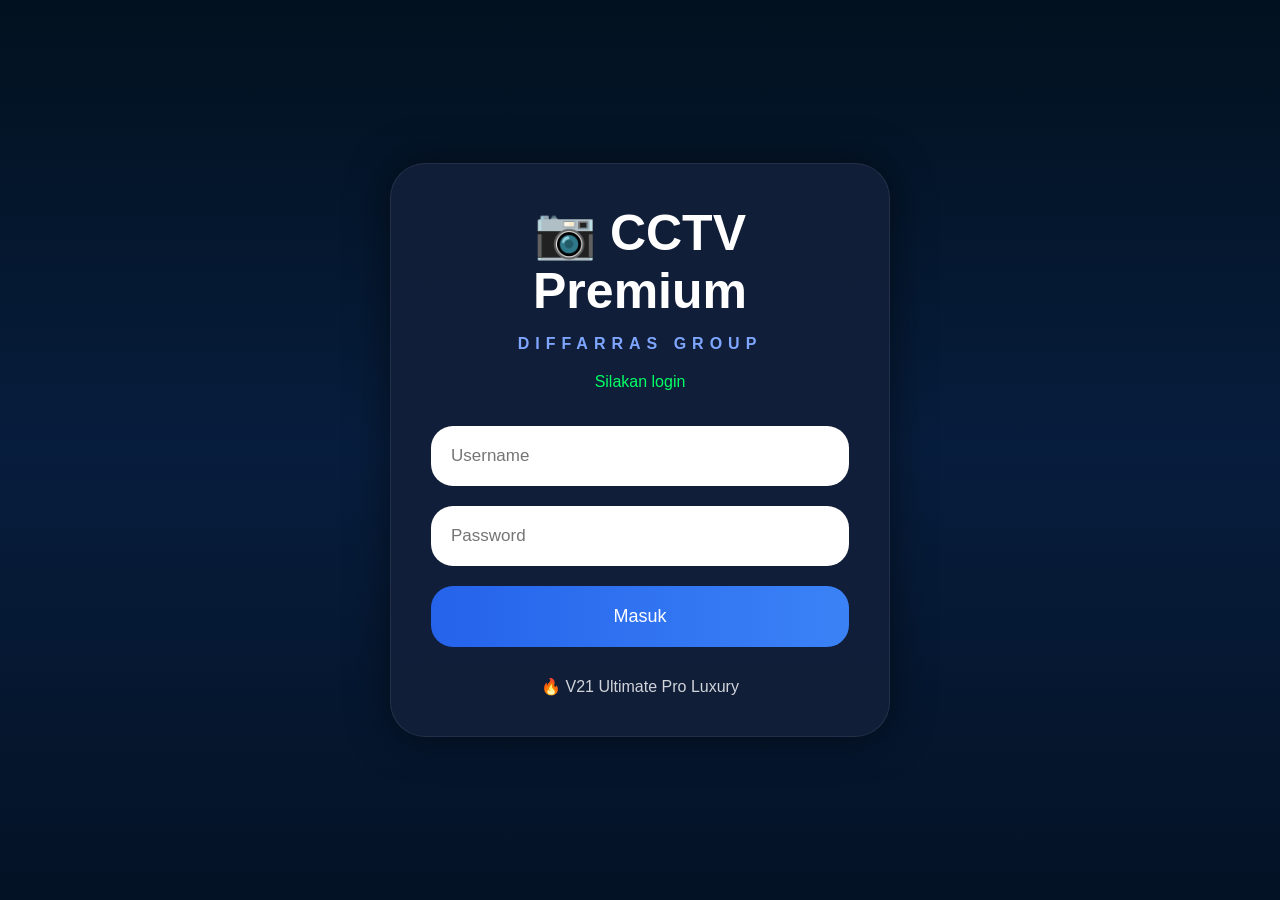
<file: index.html>
<!DOCTYPE html>
<html lang="id">

<head>

<meta charset="UTF-8">

<meta
name="viewport"
content="width=device-width, initial-scale=1.0">

<title>CCTV Premium V21 Ultimate</title>

<link
rel="stylesheet"
href="style.css">

</head>

<body>

<div class="login-page">

<div class="login-box">

<h1>

📷 CCTV Premium

</h1>

<div
class="group"
style="
text-align:center;
margin-top:15px;
">

DIFFARRAS GROUP

</div>


<p>

Silakan login

</p>



<input
type="text"
id="username"
placeholder="Username"
onkeydown="handleKey(event)">



<div
style="
position:relative;
">

<input
type="password"
id="password"
placeholder="Password"
onkeydown="handleKey(event)"
style="
padding-right:70px;
">


<span

onclick="togglePassword()"

style="
position:absolute;
right:25px;
top:22px;
font-size:22px;
cursor:pointer;
user-select:none;
">

👁

</span>

</div>



<button
id="loginButton"
onclick="login()">

Masuk

</button>



<div class="version">

🔥 V21 Ultimate Pro Luxury

</div>

</div>

</div>

<script src="script.js"></script>

</body>

</html>
</file>
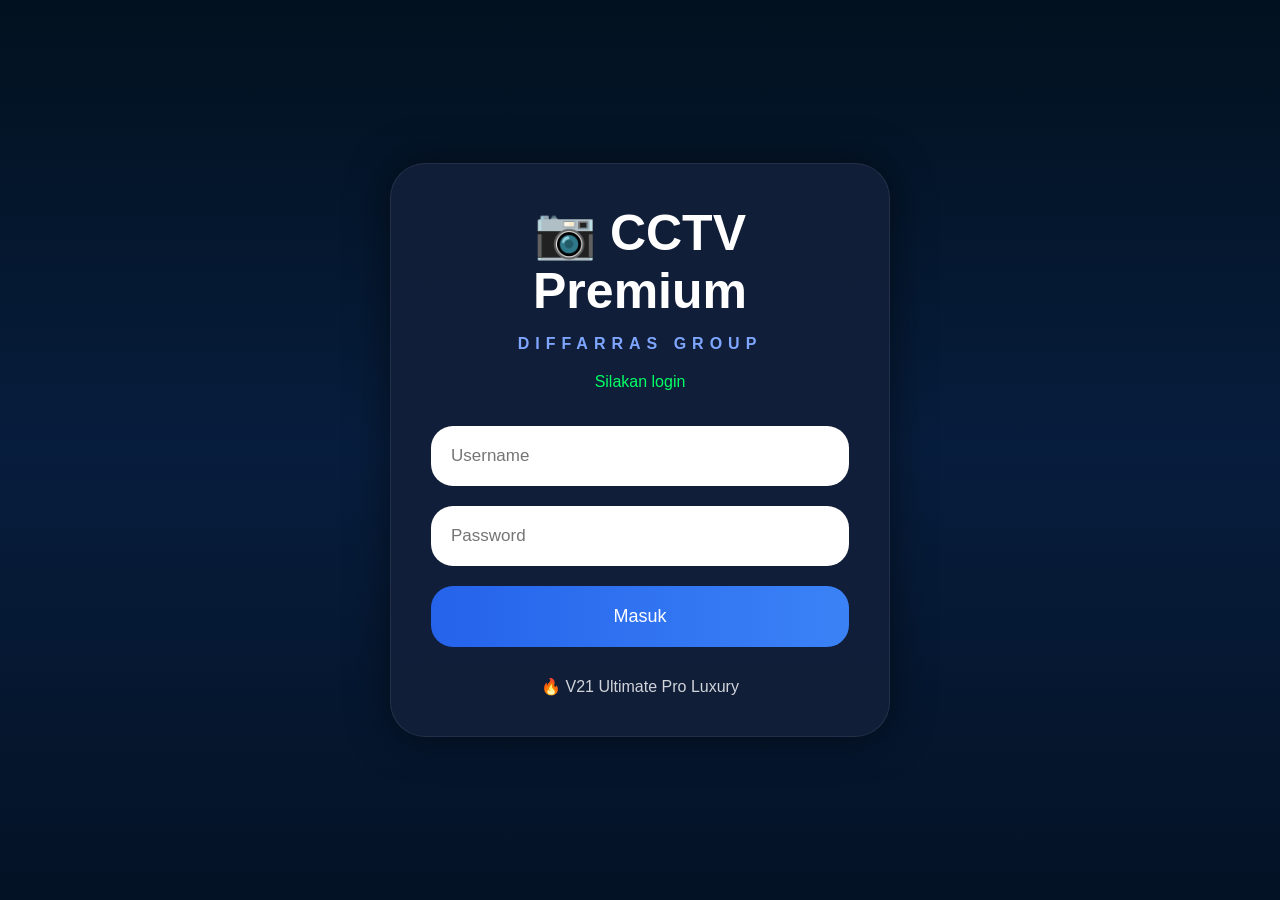
<file: cameras.html>
<!DOCTYPE html>
<html lang="id">

<head>

<meta charset="UTF-8">

<meta
name="viewport"
content="width=device-width, initial-scale=1.0">

<title>Kamera</title>

<link
rel="stylesheet"
href="style.css">

</head>

<body
onload="checkLogin()">

<div class="main">

<div class="glass">

<div class="title">

<h1>

📷 Semua Kamera

</h1>

<div class="group">

◆ DIFFARRAS GROUP ◆

</div>

</div>



<div
class="camera-card"
onclick="openV360()">

<h2>

📷 Kamera Depan

</h2>

<br>

🟢 Online

<br><br>

▶ Buka V360 Pro

</div>



<div
class="camera-card"
onclick="openV360()">

<h2>

📷 Kamera Garasi

</h2>

<br>

🟢 Online

<br><br>

▶ Buka V360 Pro

</div>



<div
class="camera-card"
onclick="openV360()">

<h2>

📷 Kamera Belakang

</h2>

<br>

🟢 Online

<br><br>

▶ Buka V360 Pro

</div>



<div
class="camera-card"
onclick="openV360()">

<h2>

📷 Ruang Tamu

</h2>

<br>

🟢 Online

<br><br>

▶ Buka V360 Pro

</div>



<div
style="
margin-top:40px;
text-align:center;
color:#d1d5db;
">

👑 V21 Ultimate Pro Luxury

</div>

</div>

</div>



<div class="bottom-nav">

<a
href="dashboard.html">

🏠

</a>



<a
class="active"
href="cameras.html">

📷

</a>



<a
href="profile.html">

👤

</a>



<a
href="settings.html">

⚙️

</a>

</div>

<script src="script.js"></script>

</body>

</html>
</file>
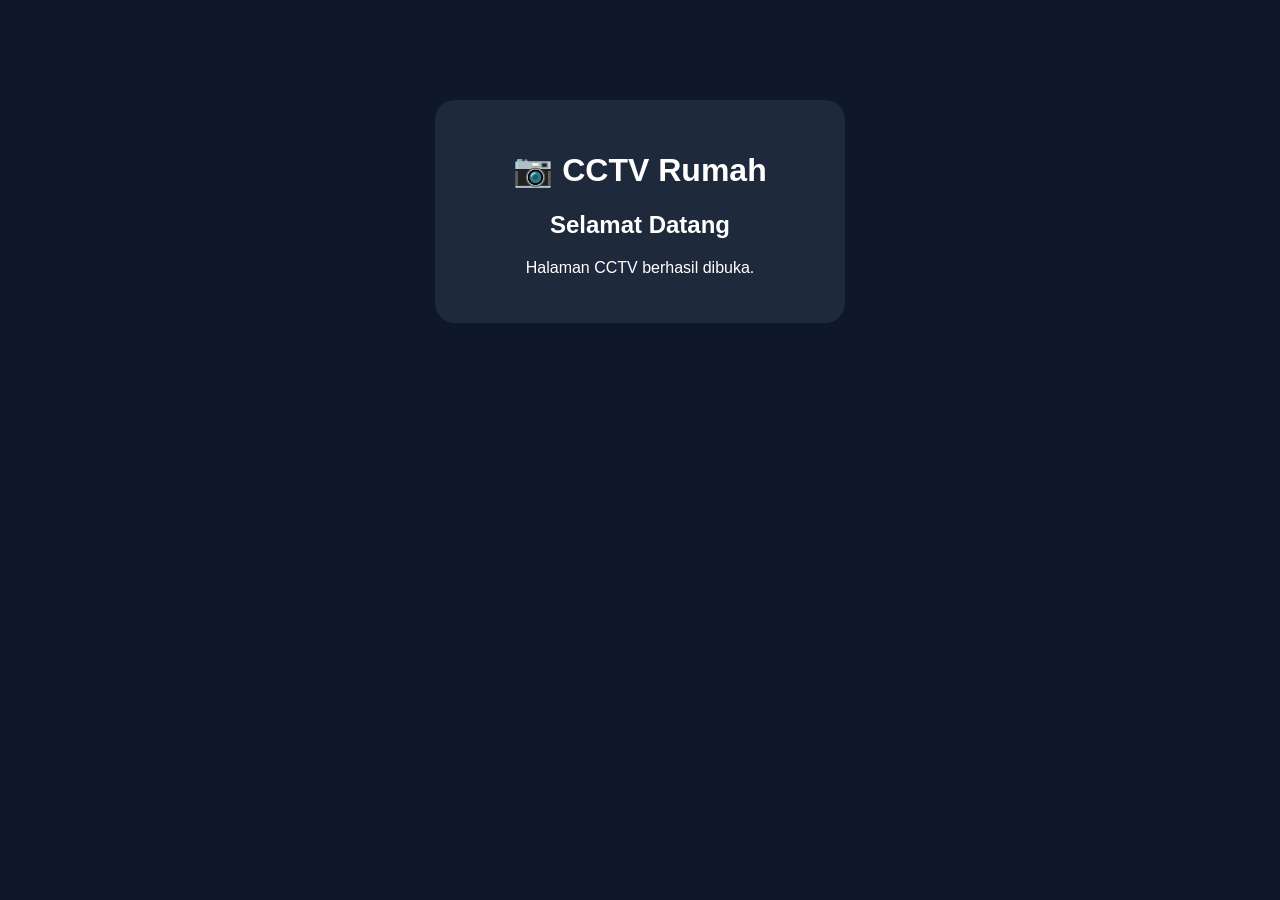
<file: cctv.html>
<!DOCTYPE html>
<html lang="id">
<head>
<meta charset="UTF-8">
<meta name="viewport" content="width=device-width, initial-scale=1.0">
<title>CCTV Rumah</title>

<style>
body{
    background:#0f172a;
    color:white;
    font-family:Arial,sans-serif;
    text-align:center;
    margin-top:100px;
}

.box{
    background:#1e293b;
    width:350px;
    margin:auto;
    padding:30px;
    border-radius:20px;
}
</style>
</head>
<body>

<div class="box">
    <h1>📷 CCTV Rumah</h1>
    <h2>Selamat Datang</h2>
    <p>Halaman CCTV berhasil dibuka.</p>
</div>

</body>
</html>
</file>
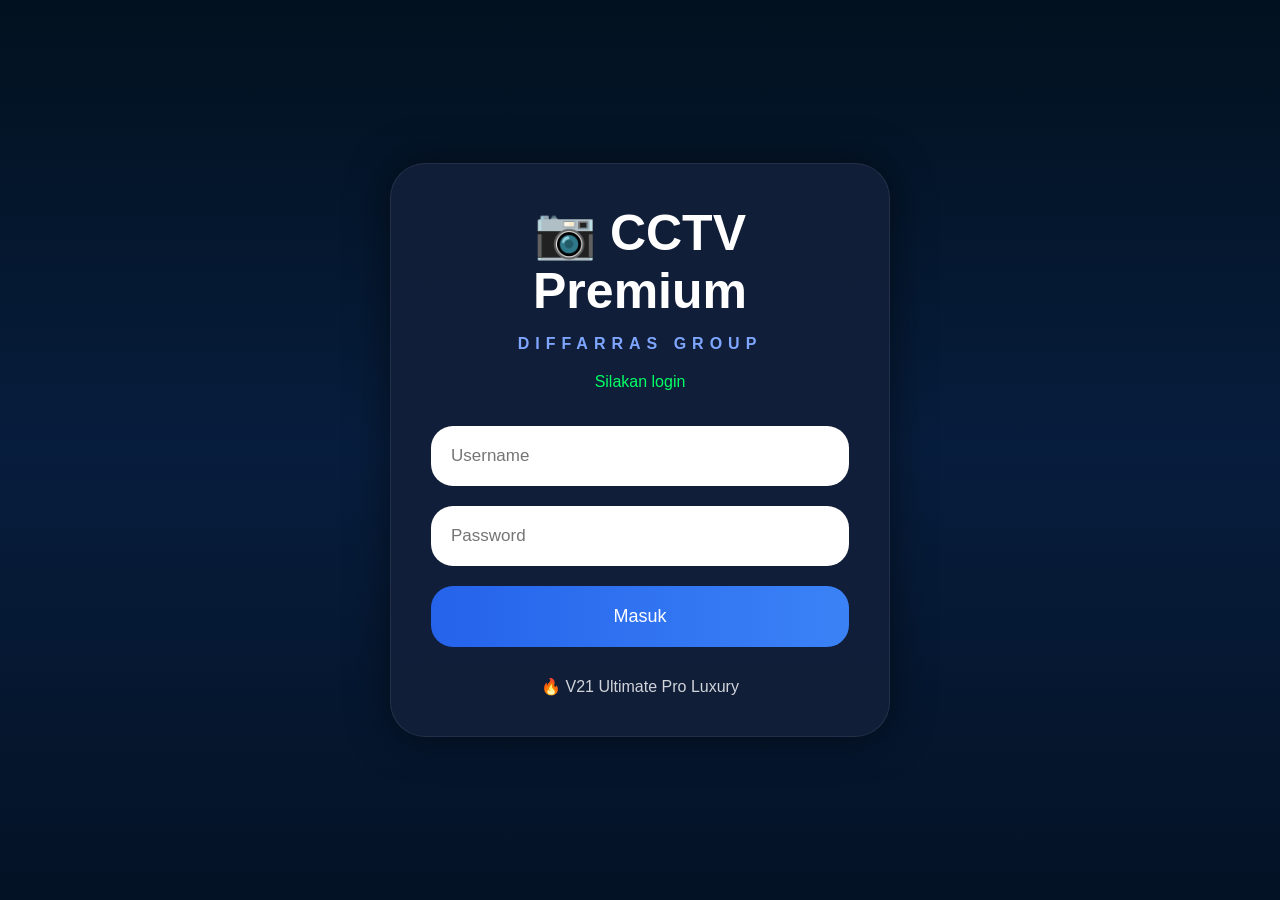
<file: dashboard.html>
<!DOCTYPE html>
<html lang="id">

<head>

<meta charset="UTF-8">

<meta
name="viewport"
content="width=device-width, initial-scale=1.0">

<title>CCTV Premium</title>

<link
rel="stylesheet"
href="style.css">

</head>

<body
onload="checkLogin()">

<div class="main">

<div class="glass">

<div class="title">

<h1>

📷 CCTV Premium

</h1>

<div class="group">

◆ DIFFARRAS GROUP ◆

</div>

</div>



<div class="online">

🟢 ONLINE

</div>



<div
class="clock"
id="clock">

00:00:00

</div>



<div
class="date"
id="date">

-

</div>



<div class="stat">

<div class="stat-card">

<h2>

4

</h2>

<p>

Kamera

</p>

</div>



<div class="stat-card">

<h2>

4

</h2>

<p>

Online

</p>

</div>



<div class="stat-card">

<h2>

1

</h2>

<p>

User

</p>

</div>



<div class="stat-card">

<h2>

99%

</h2>

<p>

Uptime

</p>

</div>

</div>



<div
style="
margin-top:40px;
text-align:center;
color:#d1d5db;
">

👑 V21 Ultimate Pro Luxury

</div>

</div>

</div>



<div class="bottom-nav">

<a
class="active"
href="dashboard.html">

🏠

</a>



<a
href="cameras.html">

📷

</a>



<a
href="profile.html">

👤

</a>



<a
href="settings.html">

⚙️

</a>

</div>

<script src="script.js"></script>

</body>

</html>
</file>
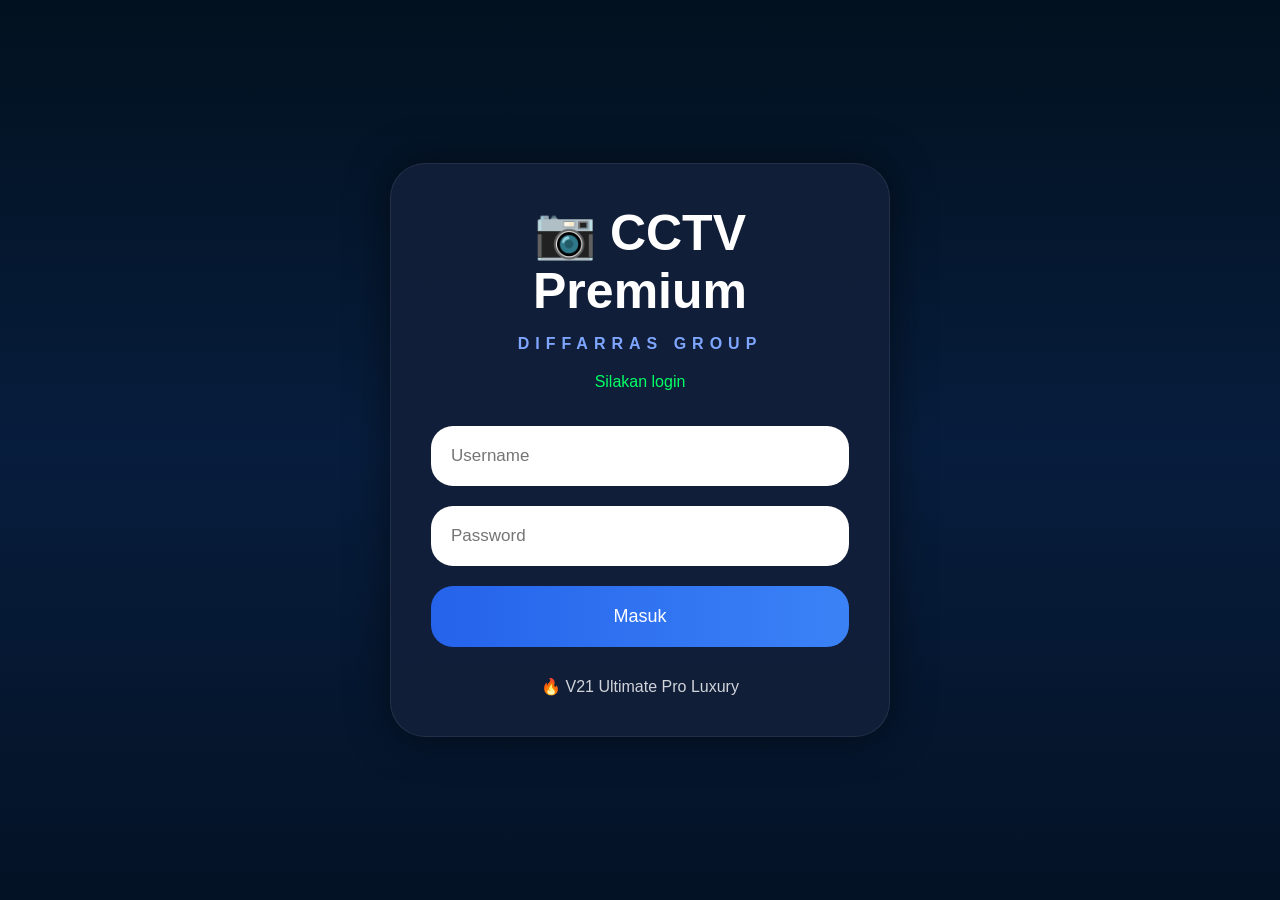
<file: profile.html>
<!DOCTYPE html>
<html lang="id">

<head>

<meta charset="UTF-8">

<meta
name="viewport"
content="width=device-width, initial-scale=1.0">

<title>Profil</title>

<link
rel="stylesheet"
href="style.css">

</head>

<body
onload="checkLogin()">

<div class="main">

<div class="glass">

<div class="title">

<h1>

👤 Profil

</h1>

<div class="group">

◆ DIFFARRAS GROUP ◆

</div>

</div>



<div
style="
text-align:center;
font-size:100px;
margin-top:25px;
">

👨‍👩‍👧‍👦

</div>



<div
style="
text-align:center;
font-size:32px;
font-weight:bold;
margin-top:15px;
">

Keluarga

</div>



<div class="online">

🟢 Aktif

</div>



<div class="camera-card">

<h2>

👤 Username

</h2>

<br>

keluarga

</div>



<div class="camera-card">

<h2>

📱 Perangkat

</h2>

<br>

Android

</div>



<div class="camera-card">

<h2>

📷 Aplikasi CCTV

</h2>

<br>

V360 Pro

</div>



<div class="camera-card">

<h2>

👑 Versi

</h2>

<br>

V21 Ultimate Pro Luxury

</div>



<div
style="
margin-top:40px;
text-align:center;
color:#d1d5db;
">

🔥 Dashboard CCTV Premium

</div>

</div>

</div>



<div class="bottom-nav">

<a
href="dashboard.html">

🏠

</a>



<a
href="cameras.html">

📷

</a>



<a
class="active"
href="profile.html">

👤

</a>



<a
href="settings.html">

⚙️

</a>

</div>

<script src="script.js"></script>

</body>

</html>
</file>
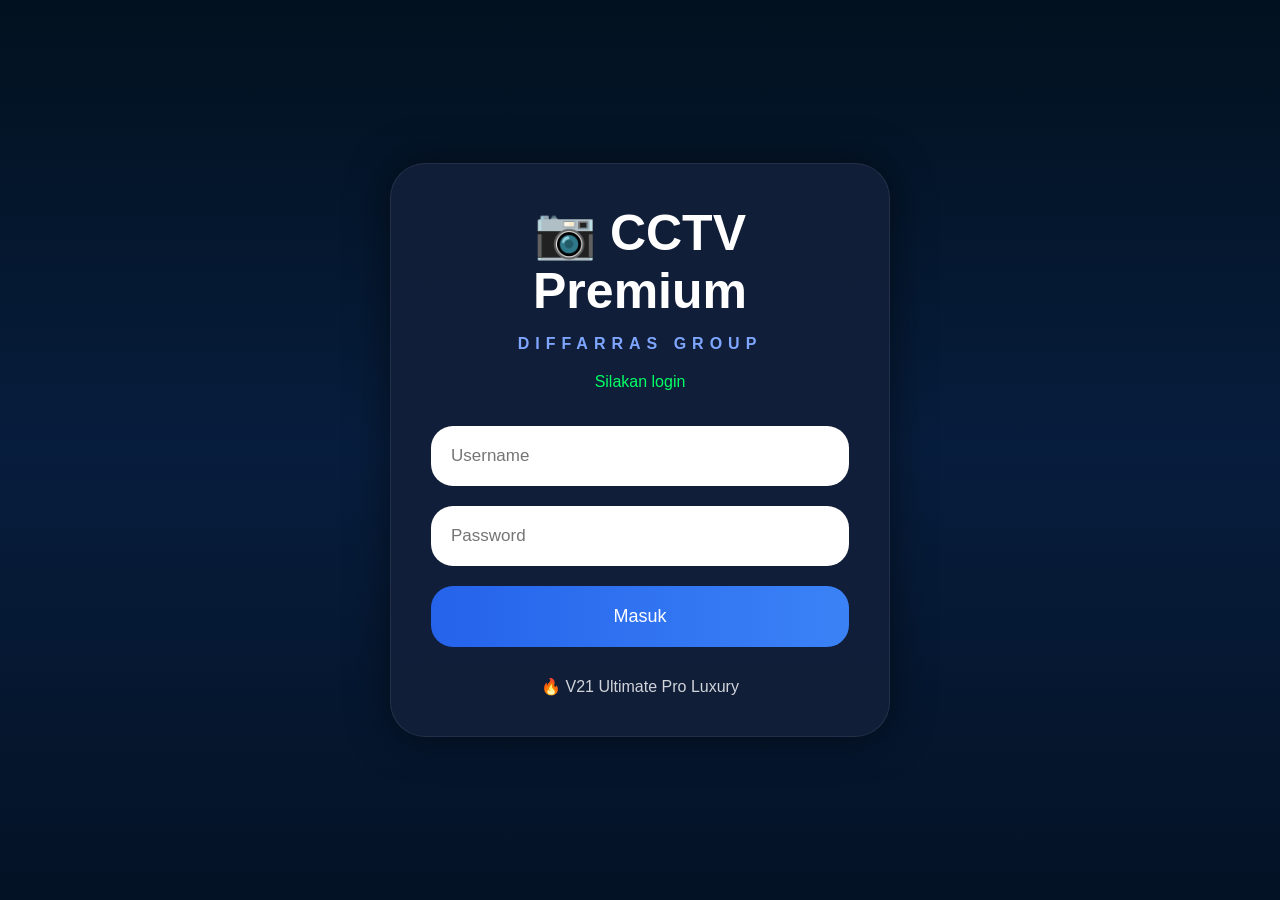
<file: settings.html>
<!DOCTYPE html>
<html lang="id">

<head>

<meta charset="UTF-8">

<meta
name="viewport"
content="width=device-width, initial-scale=1.0">

<title>Pengaturan</title>

<link
rel="stylesheet"
href="style.css">

</head>

<body
onload="checkLogin()">

<div class="main">

<div class="glass">

<div class="title">

<h1>

⚙️ Pengaturan

</h1>

<div class="group">

◆ DIFFARRAS GROUP ◆

</div>

</div>



<div class="camera-card">

<h2>

🌙 Dark Mode

</h2>

<br>

Tema premium siap digunakan

</div>



<div class="camera-card">

<h2>

🔔 Notifikasi

</h2>

<br>

Aktif

</div>



<div
class="camera-card"
onclick="openV360()">

<h2>

📷 V360 Pro

</h2>

<br>

Buka aplikasi CCTV

</div>



<div class="camera-card">

<h2>

ℹ️ Tentang

</h2>

<br>

CCTV Premium

<br>

V21 Ultimate Pro Luxury

</div>



<div
class="camera-card"
onclick="logout()">

<h2>

🚪 Logout

</h2>

<br>

Keluar dari akun

</div>



<div
style="
margin-top:40px;
text-align:center;
color:#d1d5db;
">

👑 DIFFARRAS GROUP

<br><br>

V21 Ultimate Pro Luxury

</div>

</div>

</div>



<div class="bottom-nav">

<a
href="dashboard.html">

🏠

</a>



<a
href="cameras.html">

📷

</a>



<a
href="profile.html">

👤

</a>



<a
class="active"
href="settings.html">

⚙️

</a>

</div>

<script src="script.js"></script>

</body>

</html>
</file>
<file: style.css>
*{
    margin:0;
    padding:0;
    box-sizing:border-box;
    font-family:'Segoe UI',sans-serif;
}

body{

    background:
    linear-gradient(
    180deg,
    #02111f,
    #071d3d,
    #041225);

    color:white;

}



/* LOGIN */

.login-page{

    min-height:100vh;

    display:flex;

    justify-content:center;

    align-items:center;

    padding:20px;

}

.login-box{

    width:100%;

    max-width:500px;

    background:

    rgba(18,32,58,.9);

    backdrop-filter:blur(20px);

    border:

    1px solid rgba(
    255,255,255,.08);

    border-radius:35px;

    padding:40px;

    box-shadow:

    0 0 40px rgba(
    0,0,0,.5);

}

.login-box h1{

    text-align:center;

    font-size:50px;

}

.login-box p{

    text-align:center;

    color:#00ff66;

    margin-top:20px;

    margin-bottom:35px;

}

input{

    width:100%;

    padding:20px;

    border:none;

    border-radius:22px;

    margin-bottom:20px;

    font-size:17px;

    outline:none;

    background:white;

    transition:.3s;

}

input:focus{

    box-shadow:

    0 0 20px rgba(
    37,99,235,.7);

}

button{

    width:100%;

    padding:20px;

    border:none;

    border-radius:22px;

    background:

    linear-gradient(
    90deg,
    #2563eb,
    #3b82f6);

    color:white;

    font-size:18px;

    cursor:pointer;

    transition:.3s;

}

button:hover{

    transform:translateY(-3px);

    box-shadow:

    0 0 25px rgba(
    37,99,235,.7);

}

.version{

    text-align:center;

    margin-top:30px;

    color:#d1d5db;

}



/* HALAMAN */

.main{

    padding:20px;

    padding-bottom:110px;

}

.glass{

    background:

    rgba(18,32,58,.88);

    backdrop-filter:blur(25px);

    border:

    1px solid rgba(
    255,255,255,.08);

    border-radius:35px;

    padding:25px;

    box-shadow:

    0 0 40px rgba(
    0,0,0,.4);

}

.title{

    text-align:center;

}

.title h1{

    font-size:40px;

}

.group{

    margin-top:12px;

    color:#7ea6ff;

    letter-spacing:6px;

    font-weight:bold;

}

.online{

    text-align:center;

    color:#00ff66;

    margin-top:25px;

    font-size:22px;

}

.clock{

    text-align:center;

    font-size:60px;

    font-weight:bold;

    margin-top:30px;

    text-shadow:

    0 0 20px rgba(
    255,255,255,.4);

}

.date{

    text-align:center;

    color:#d1d5db;

    margin-top:15px;

}

.stat{

    margin-top:40px;

    display:grid;

    grid-template-columns:

    repeat(2,1fr);

    gap:18px;

}

.stat-card{

    background:

    linear-gradient(
    180deg,
    #1b3660,
    #23457a);

    border-radius:28px;

    padding:30px;

    text-align:center;

    transition:.3s;

}

.stat-card:hover{

    transform:translateY(-5px);

    box-shadow:

    0 0 25px rgba(
    37,99,235,.6);

}

.stat-card h2{

    font-size:45px;

}

.camera-card{

    background:

    linear-gradient(
    180deg,
    #1b3660,
    #23457a);

    border-radius:28px;

    padding:25px;

    margin-top:20px;

    transition:.3s;

    cursor:pointer;

}

.camera-card:hover{

    transform:translateY(-5px);

    box-shadow:

    0 0 25px rgba(
    37,99,235,.6);

}



/* BOTTOM NAVIGATION */

.bottom-nav{

    position:fixed;

    left:0;

    right:0;

    bottom:0;

    background:

    rgba(9,26,53,.95);

    backdrop-filter:blur(20px);

    display:flex;

    justify-content:space-around;

    padding:18px;

    border-top:

    1px solid rgba(
    255,255,255,.08);

}

.bottom-nav a{

    width:55px;

    height:55px;

    border-radius:50%;

    display:flex;

    justify-content:center;

    align-items:center;

    text-decoration:none;

    color:white;

    font-size:28px;

    transition:.3s;

}

.bottom-nav a:hover{

    background:

    rgba(
    37,99,235,.2);

}

.active{

    background:

    linear-gradient(
    180deg,
    #2563eb,
    #3b82f6);

    box-shadow:

    0 0 25px rgba(
    37,99,235,.7);

}
</file>
